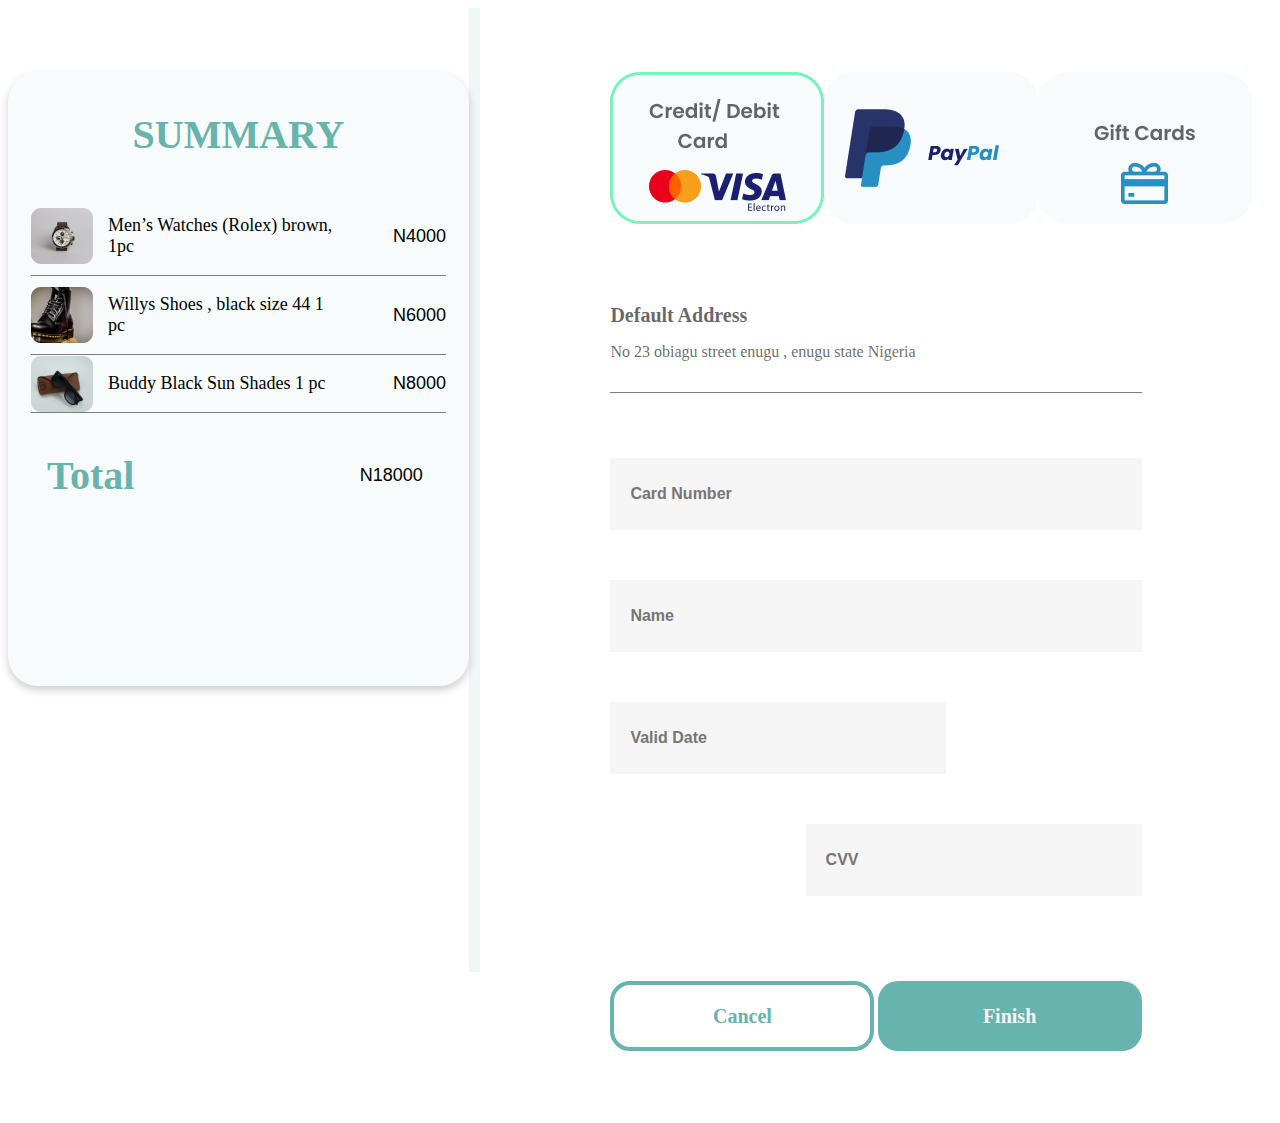
<file: index.html>
<!DOCTYPE html>
<html lang="en">
<head>
    <meta charset="UTF-8">
    <meta http-equiv="X-UA-Compatible" content="IE=edge">
    <meta name="viewport" content="width=device-width, initial-scale=1.0">
    <link rel="stylesheet" href="./styles.css">
    <title>checkout</title>
</head>
<body>
    <div class="summary">
        <div class="summary-box">
            <h2>SUMMARY</h2>
            <div class="items">
                <img src="./images/Rectangle 2.png" alt="Rolex">
                <p class="description">Men’s Watches (Rolex) brown, 1pc</p>
                <span class="right">N4000</span>
            </div>
            <div class="items">
                <img src="./images/Rectangle 3.png" alt="Willys Shoes">
                <p class="description">Willys Shoes , black size 44 1 pc</p>
                <span class="right">N6000</span>
            </div>
            <div class="items">
                <img src="./images/Rectangle 4.png" alt="Buddy black Sun Shades">
                <p class="description">Buddy Black Sun Shades 1 pc</p>
                <span class="right">N8000</span>
            </div>
            <div class="total"><h2>Total</h2><span class="right">N18000</span></div>
        </div>
    </div>
    <div class="checkout">
        <div class="checkout-box">
            <img src="./images/Frame 2.png" alt="debit/credit card">
            <img src="./images/Frame 3.png" alt="paypal">
            <img src="./images/Frame 4.1.png" alt="gift card">
        </div>
        <div class="address">
            <h3>Default Address</h3>
            <p>No 23 obiagu street enugu , enugu state Nigeria</p>
        </div>
        <form action="./confirm.html" target="_blank" method="post">
            <input type="text" id="cardNumber" placeholder="Card Number">
            <input type="text" id="name" placeholder="Name">
            <input type="text" id="validDate" placeholder="Valid Date">
            <input type="text" id="cvv" placeholder="CVV">
        </form>
        <div class="button" >
            <button class="cancel">Cancel</button>
            <button class="finish" id="myBtn">Finish</button>
        </div>
    </div>
    <script>
        document.getElementById("myBtn").addEventListener("click", myFunction);
        function myFunction() {
            window.location.href = "./confirm.html";
        }
    </script>
</body>
</html>
</file>
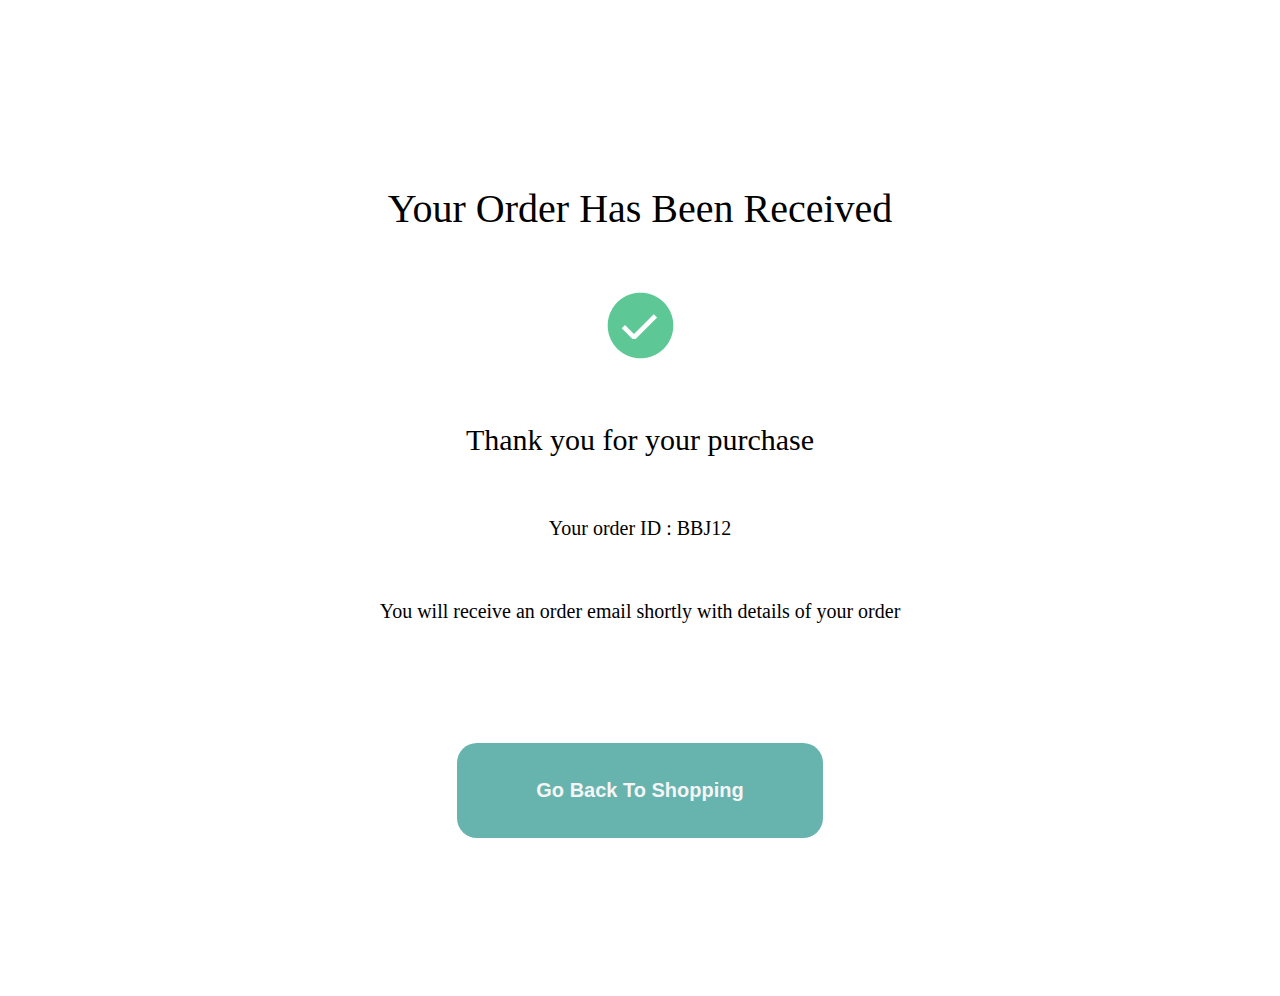
<file: confirm.html>
<!DOCTYPE html>
<html lang="en">
<head>
    <meta charset="UTF-8">
    <meta http-equiv="X-UA-Compatible" content="IE=edge">
    <meta name="viewport" content="width=device-width, initial-scale=1.0">
    <link rel="stylesheet" href="styles.css">
    <title>confirmation</title>
</head>
<body>
    <div class="confirm">
        <h1>
            Your Order Has Been Received
        </h1>
        <img src="./images/Vector copy.png" alt="check">
        <h2>
            Thank you for your purchase
        </h2>
        <p>
            Your order ID : BBJ12
        </p>
        <p>
            You will receive an order email shortly with details of your order
        </p>
        <button>
            Go Back To Shopping
        </button>
    </div>
</body>
</html>
</file>
<file: styles.css>
body {
    display: flex;
}

.summary {
    margin: 0;
    padding-top: 64px;
    width: 38%;
    height: 100vh;
    border-right: 11px solid rgba(103, 179, 174, 0.1);
}

.summary-box {
    width: 461px;
    height: 614px;
    background: rgba(103, 179, 174, 0.05);
    margin: auto;
    padding: 0;
    border-radius: 30px;
    box-shadow: 0 4px 8px 0 rgba(0, 0, 0, 0.2);
}

.summary-box h2 {
    text-align: center;
    margin: 0;
    font-family: poppins;
    font-weight: 700;
    font-size: 40px;
    color: #67B3AE;
    padding: 39px;
}

.items {
    width: 90%;
    margin: auto;
    display: flex;
    flex-direction: row;
    align-items: center;
    border-bottom: 1px solid rgba(0, 0, 0, 0.5);
}

.items img {
    width: 62px;
    height: 56px;
}

.items p {
    margin-left: 15px;
    width: 229px;
    font-family: poppins;
    font-weight: 400;
    font-size: 18px;
}

.right {
   margin-left: auto;
   font-family: 'Gill Sans', 'Gill Sans MT', Calibri, 'Trebuchet MS', sans-serif;
   font-weight: 400;
   font-size: 18px;
}

.total {
    display: flex;
    flex-direction: row;
    align-items: center;
    width: 90%;
}

.checkout {
    width: 62%;
    padding: 64px;
}

.checkout-box {
    width: 80%;
    margin: auto;
    display: flex;
    justify-content: space-between;
    padding-bottom: 40px;
    max-width: 728px;
}

.address {
    width: 80%;
    max-width: 728px;
    height: auto;
    border-bottom: 1px solid rgba(0, 0, 0, 0.5);
    margin-top: 40px;
    margin-left: auto;
    margin-right: auto;
    margin-bottom: 40px;
    font-family: poppins;
    padding-bottom: 15px;
}

.address h3 {
    font-weight: 600;
    font-size: 20px;
    color: rgba(0, 0, 0, 0.6);
    margin: 0;
}

.address p {
    font-weight: 400;
    font-size: 16px;
    color: rgba(0, 0, 0, 0.6);
}

form {
    width: 80%;
    max-width: 728px;
    margin: auto;
    display: flex;
    flex-direction: row;
    flex-wrap: wrap; 
}
 
form input {
    width: 100%;
    height: 70px;
    border: 0;
    background: #F5F5F5;
    margin: 25px auto;
    justify-content: left;
    padding-left: 20px;
    font-weight: 600;
    font-size: 16px;
}

#validDate {
    max-width: 314px;
    margin-left: 0;
}

#cvv {
    max-width: 314px;
    margin-right: 0;
}

.button {
    width: 80%;
    max-width: 728px;
    margin: auto;
    display: flex;
    flex-direction: row;
    justify-content: space-between;
}

.button button {
    width: 264px;
    height: 70px;
    border-radius: 20px;
    margin-top: 60px;
    font-family: poppins;
    font-weight: 600;
    font-size: 20px;
}

.cancel {
    border: 4px solid #67B3AE;
    background: #ffffff;
    color: #67B3AE;
}

.finish {
    border: 0;
    background: #67B3AE;
    color: #F5F5F5;
}

.confirm {
    margin: auto;
    padding: 150px;
    display: block;
    justify-content: center;
    text-align: center;
    font-family: poppins;
}

.confirm h1 {
    font-weight: 400;
    font-size: 40px;
    color: #000000;
    margin-bottom: 60px;
}

.confirm h2 {
    font-weight: 400;
    font-size: 30px;
    color: #000000;
    margin-top: 60px;
}

.confirm p {
    font-weight: 400;
    font-size: 20px;
    color: #000000;
    margin-top: 60px;
}

.confirm button {
    width: 366px;
    height: 95px;
    background: #67B3AE;
    color: #F5F5F5;
    border: 0;
    border-radius: 20px;
    margin-top: 100px;
    font-weight: 700;
    font-size: 20px;
}
</file>
